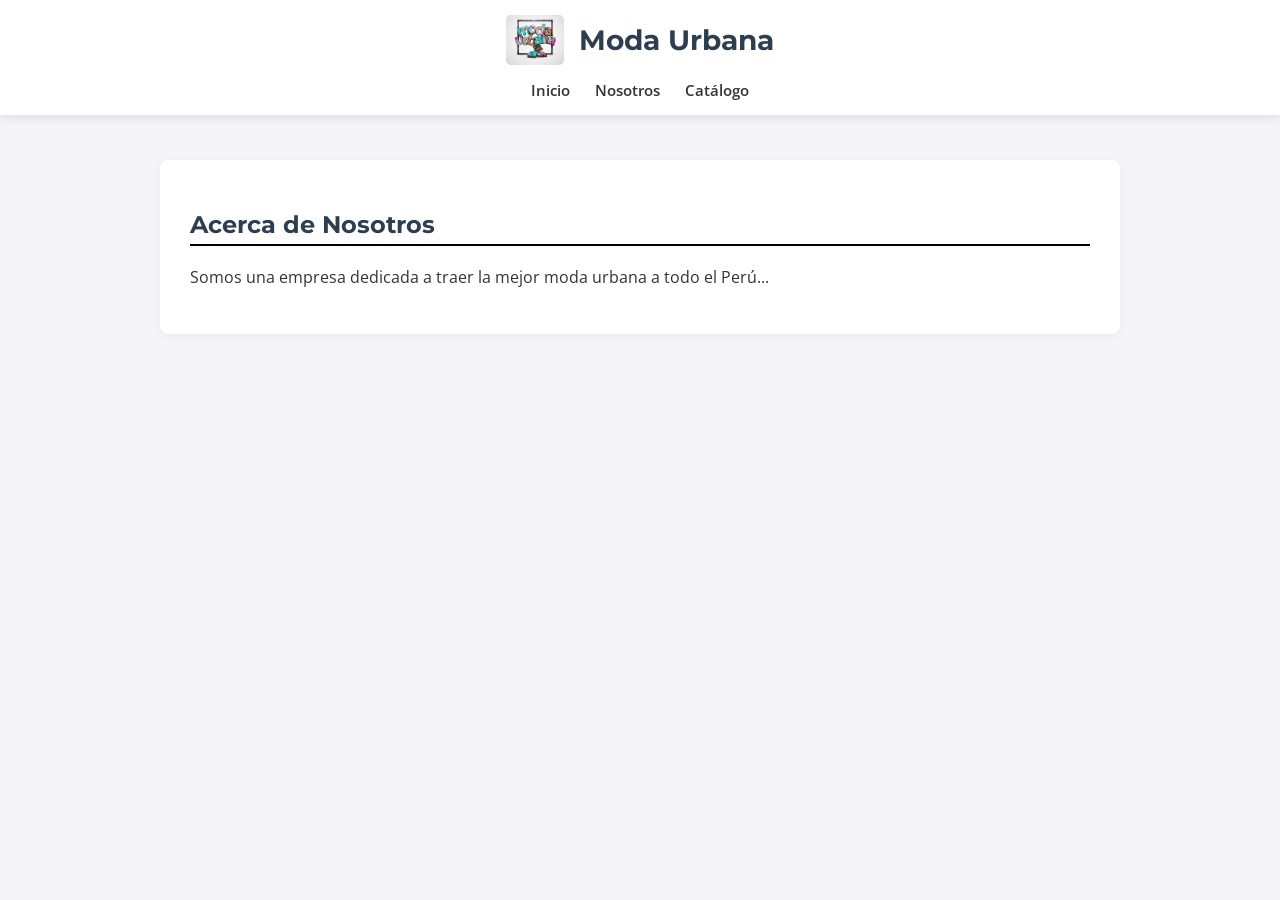
<file: nosotros.html>
<!DOCTYPE html>
<html lang="es">
<head>
    <meta charset="UTF-8">
    <title>Nosotros - Moda Urbana</title>
    <link href="https://fonts.googleapis.com/css2?family=Montserrat:wght@600;700&family=Open+Sans:wght@400;600&display=swap" rel="stylesheet">
    <link rel="stylesheet" href="css/stile.css">
</head>
<body>
    <div class="header">
        <header>
            <img src="imagenes/LOGO.png" alt="Logo" class="logo">
            <h1>Moda Urbana</h1>
        </header>
        <nav>
            <a href="index.html">Inicio</a>
            <a href="nosotros.html">Nosotros</a>
            <a href="index.html#catalogo">Catálogo</a>
        </nav>
    </div>

    <section class="seccion-animada">
        <h2>Acerca de Nosotros</h2>
        <p>Somos una empresa dedicada a traer la mejor moda urbana a todo el Perú...</p>
    </section>
</body>
</html>
</file>
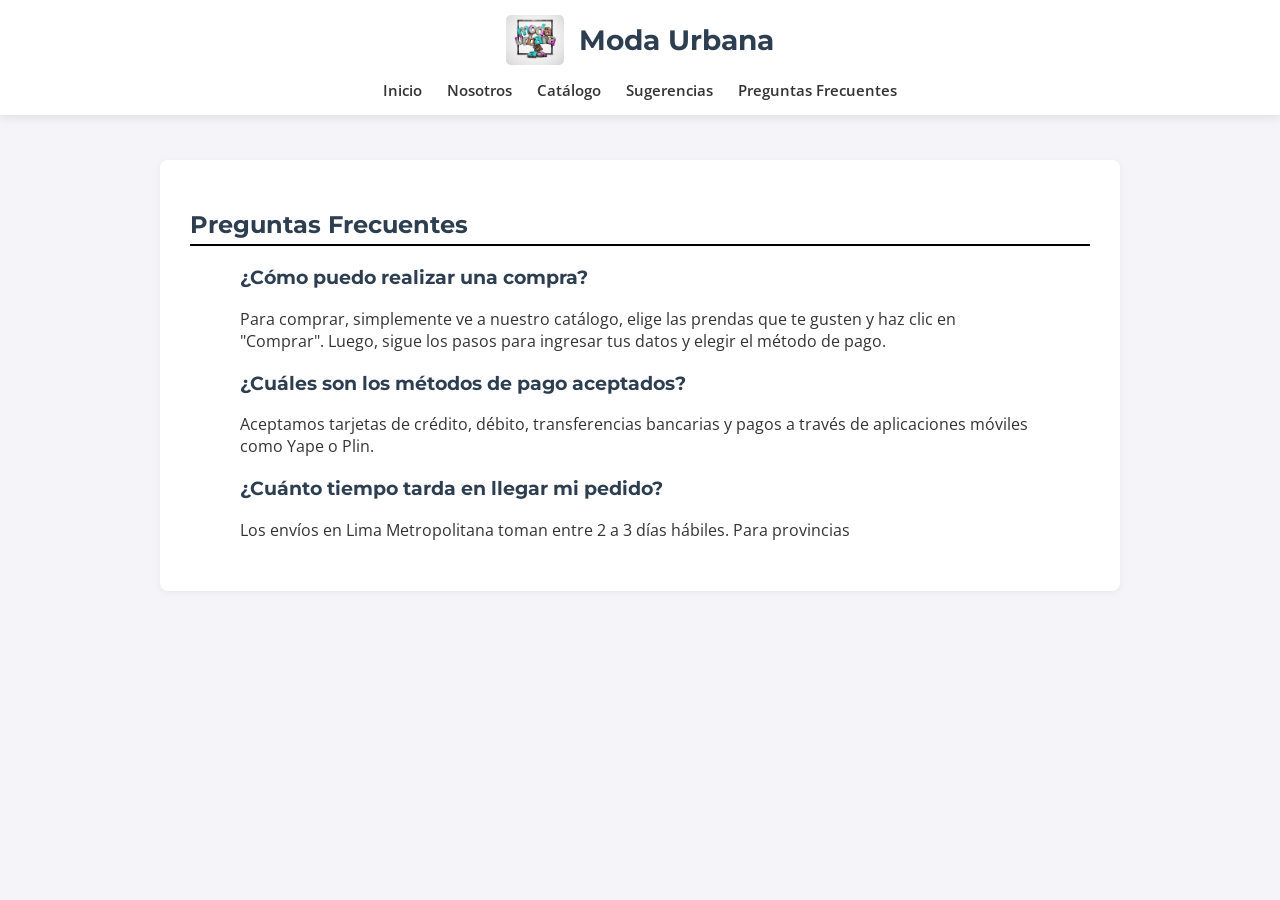
<file: preguntas.html>
<!DOCTYPE html>
<html lang="es">
<head>
    <meta charset="UTF-8">
    <title>Preguntas Frecuentes - Moda Urbana</title>
    <meta name="viewport" content="width=device-width, initial-scale=1.0">
    <!-- Tipografías -->
    <link href="https://fonts.googleapis.com/css2?family=Montserrat:wght@600;700&family=Open+Sans:wght@400;600&display=swap" rel="stylesheet">
    <link rel="stylesheet" href="css/stile.css">
</head>
<body>

    <!-- Menú de Navegación -->
    <div class="header" id="inicio">
        <header>
            <img src="imagenes/LOGO.png" alt="Logo Moda Urbana" class="logo">
            <h1>Moda Urbana</h1>
        </header>
        <nav>
            <a href="index.html">Inicio</a>
            <!-- ENLACES A PÁGINAS ASOCIADAS -->
            <a href="nosotros.html">Nosotros</a>
            <a href="index.html#catalogo">Catálogo</a>
            <a href="index.html#sugerencias">Sugerencias</a>
            <a href="preguntas.html">Preguntas Frecuentes</a>
        </nav>
    </div>

    <!-- Preguntas Frecuentes -->
    <section id="preguntas" class="seccion-animada">
        <h2>Preguntas Frecuentes</h2>
        <div class="faq-container" style="text-align: left; max-width: 800px; margin: 0 auto;">
            
            <div class="pregunta" style="margin-bottom: 20px;">
                <h3>¿Cómo puedo realizar una compra?</h3>
                <p>Para comprar, simplemente ve a nuestro catálogo, elige las prendas que te gusten y haz clic en "Comprar". Luego, sigue los pasos para ingresar tus datos y elegir el método de pago.</p>
            </div>
            
            <div class="pregunta" style="margin-bottom: 20px;">
                <h3>¿Cuáles son los métodos de pago aceptados?</h3>
                <p>Aceptamos tarjetas de crédito, débito, transferencias bancarias y pagos a través de aplicaciones móviles como Yape o Plin.</p>
            </div>

            <div class="pregunta" style="margin-bottom: 20px;">
                <h3>¿Cuánto tiempo tarda en llegar mi pedido?</h3>
                <p>Los envíos en Lima Metropolitana toman entre 2 a 3 días hábiles. Para provincias
</file>
<file: css/stile.css>
/* =========================================
   1. VARIABLES Y ESTILOS GENERALES
   ========================================= */
:root {
    --fuente-titulos: 'Montserrat', sans-serif;
    --fuente-textos: 'Open Sans', sans-serif;
    --color-primario: #2c3e50;
    --color-secundario: #e74c3c;
    --color-fondo: #f4f4f9; /* Fondo gris claro de tu imagen */
}

body {
    font-family: var(--fuente-textos);
    margin: 0;
    padding: 0;
    background-color: var(--color-fondo);
    color: #333;
    padding-top: 140px; 
}

h1, h2, h3, h4 {
    font-family: var(--fuente-titulos);
    color: var(--color-primario);
}

h2 {
    border-bottom: 2px solid #000;
    padding-bottom: 5px;
    margin-bottom: 20px;
}

/* =========================================
   2. ENCABEZADO FIJO (Como en tu imagen)
   ========================================= */
.header {
    background-color: #ffffff;
    text-align: center;
    position: fixed; /* encabezado fijo */
    top: 0;
    left: 0;
    width: 100%;
    z-index: 1000;
    box-shadow: 0 2px 10px rgba(0,0,0,0.1);
    padding-bottom: 15px;
}

.header header {
    display: flex;
    justify-content: center;
    align-items: center;
    gap: 15px;
    padding: 15px;
}

.logo {
    height: 50px; 
    border-radius: 5px;
}

.header h1 {
    margin: 0;
    font-size: 28px;
    color: #2c3e50;
}

nav {
    display: flex;
    justify-content: center;
    gap: 25px;
    flex-wrap: wrap;
}

nav a {
    text-decoration: none;
    color: #333;
    font-weight: 600;
    font-size: 15px;
    transition: color 0.3s;
}

nav a:hover {
    color: var(--color-secundario);
}

/* =========================================
   3. VIDEO ALARGADO
   ========================================= */
.seccion-video {
    max-width: 1200px;
    margin: 0 auto 30px auto;
    padding: 0 20px;
    text-align: center;
}

.video-alargado {
    width: 100%;
    height: 350px; 
    object-fit: cover; 
    border-radius: 10px;
    box-shadow: 0 4px 8px rgba(0,0,0,0.2);
}

/* =========================================
   4. SECCIONES Y ANIMACIONES
   ========================================= */
@keyframes fadeIn {
    from { opacity: 0; transform: translateY(20px); }
    to { opacity: 1; transform: translateY(0); }
}

.seccion-animada {
    animation: fadeIn 1s ease-out;
    padding: 30px;
    max-width: 900px;
    margin: 20px auto;
    background-color: white;
    border-radius: 8px;
    box-shadow: 0 2px 8px rgba(0,0,0,0.05);
}

#catalogo {
    background-color: transparent;
    box-shadow: none;
    padding: 0 20px;
    max-width: 1200px;
}

/* =========================================
   5. CATÁLOGO (CSS GRID IDÉNTICO A TU IMAGEN)
   ========================================= */
.grid-productos {
    display: grid;
    grid-template-columns: repeat(auto-fit, minmax(240px, 1fr));
    gap: 25px;
}

.producto-card {
    background: #fff;
    padding: 20px;
    border-radius: 10px;
    box-shadow: 0 4px 8px rgba(0,0,0,0.08);
    transition: transform 0.3s ease;
    text-align: center;
}

.producto-card:hover {
    transform: scale(1.03);
}

.producto-card img {
    width: 100%;
    max-width: 220px;
    height: auto;
    border-radius: 8px;
    margin-bottom: 15px;
}

.producto-card h3 {
    margin: 10px 0;
    font-size: 18px;
}

.producto-card p {
    color: #666;
    font-size: 14px;
    margin-bottom: 15px;
}

.producto-card button {
    background-color: #e74c3c; 
    color: white;
    border: none;
    padding: 10px 20px;
    cursor: pointer;
    font-weight: bold;
    border-radius: 5px;
    transition: background 0.3s;
}

.producto-card button:hover {
    background-color: #c0392b;
}

/* =========================================
   6. FORMULARIOS (SUGERENCIAS Y RECLAMACIONES)
   ========================================= */
.formulario {
    display: flex;
    flex-direction: column;
    max-width: 500px;
    margin: 0 auto;
}

.formulario input, .formulario textarea {
    padding: 12px;
    margin-bottom: 15px;
    border: 1px solid #ccc;
    border-radius: 5px;
    font-family: var(--fuente-textos);
}

.btn-sugerencia {
    background-color: #000;
    color: white;
    padding: 12px 25px;
    border: none;
    border-radius: 5px;
    font-weight: bold;
    cursor: pointer;
}

.formulario-reclamaciones fieldset {
    border: 1px solid #ccc;
    padding: 20px;
    margin-bottom: 20px;
    border-radius: 5px;
    text-align: left;
}

.formulario-reclamaciones legend {
    font-size: 16px;
    font-weight: bold;
    color: #555;
    padding: 0 10px;
}

.formulario-reclamaciones label {
    display: block;
    margin-top: 10px;
    font-weight: bold;
    font-size: 14px;
}

.formulario-reclamaciones label::after {
    content: " *";
    color: red;
}

.formulario-reclamaciones input, 
.formulario-reclamaciones select, 
.formulario-reclamaciones textarea {
    width: 100%;
    padding: 10px;
    margin-top: 5px;
    border: 1px solid #ccc;
    box-sizing: border-box;
    border-radius: 4px;
    font-family: var(--fuente-textos);
}

.btn-enviar-reclamo {
    background-color: #000;
    color: white;
    padding: 15px 30px;
    border: none;
    font-weight: bold;
    cursor: pointer;
    border-radius: 5px;
    width: 100%;
}

.btn-enviar-reclamo:hover, .btn-sugerencia:hover {
    background-color: #444;
}

/* =========================================
   7. PIE DE PÁGINA 
   ========================================= */
footer {
    display: flex;
    flex-wrap: wrap;
    justify-content: space-around;
    background-color: #333;
    color: #fff;
    padding: 40px 20px;
    margin-top: 40px;
}

.column {
    width: 250px;
    margin-bottom: 20px;
}

.column p {
    font-size: 18px;
    font-weight: bold;
    margin-bottom: 15px;
}

.column ul {
    list-style-type: none;
    padding: 0;
}

.column li {
    margin-bottom: 10px;
}

.column a {
    color: #ddd;
    text-decoration: none;
}

.column a:hover {
    color: #fff;
    text-decoration: underline;
}

/* =========================================
   8. Adaptacion para otros dispositivos
   ========================================= */
@media (max-width: 768px) {
    nav {
        flex-direction: column;
        gap: 10px;
    }
    body {
        padding-top: 220px; 
    }
    footer {
        flex-direction: column;
        align-items: center;
        text-align: center;
    }
}
</file>
